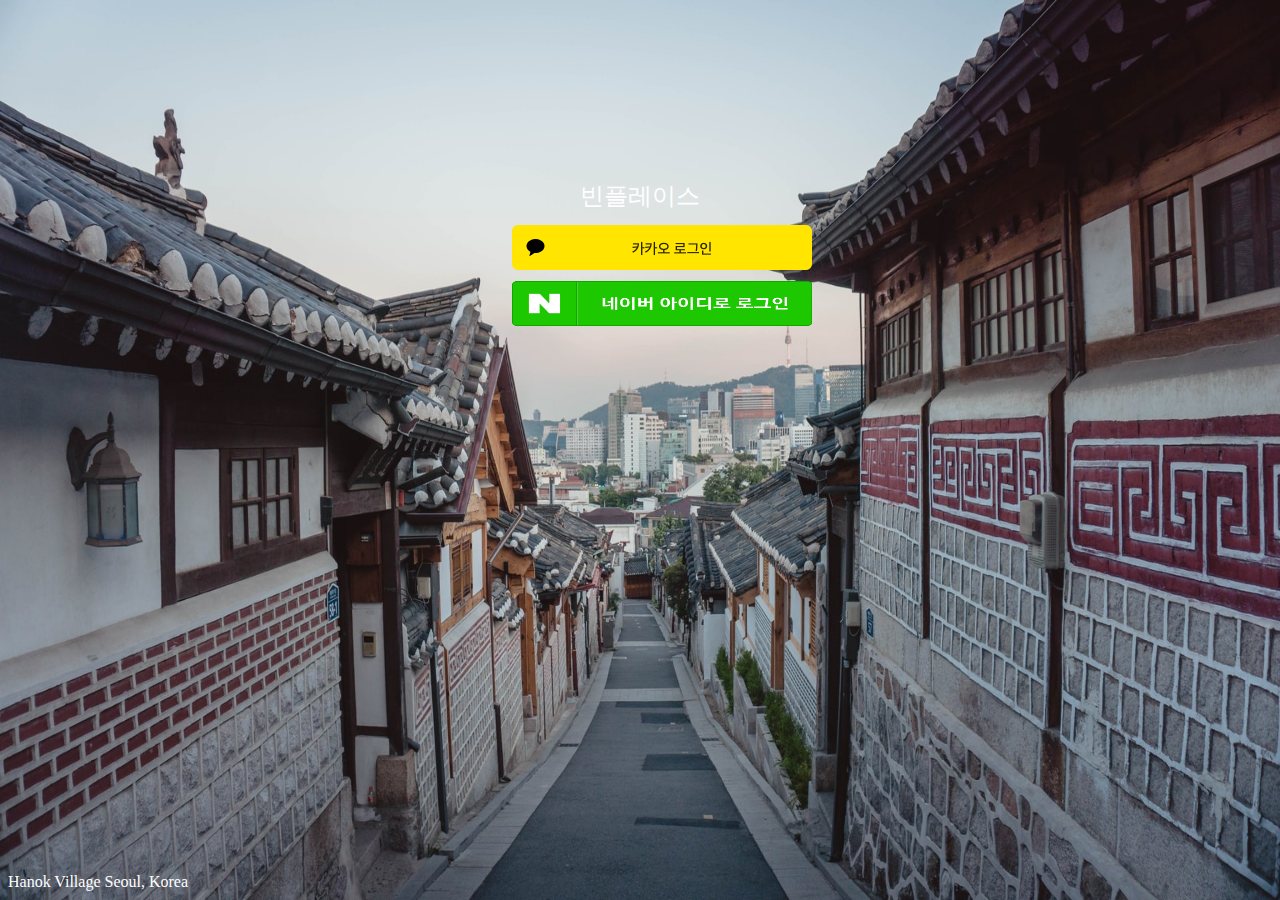
<file: index.html>
<!-- https://github.com/seungjun-dev/been-place.git  -->
<!DOCTYPE html>
<html>

<head>
    <link rel="stylesheet" type="text/css" href="css/index.css" />
    <script src="https://developers.kakao.com/sdk/js/kakao.min.js"></script>

</head>

<body>
    <div id="background">
        <div class="oAuth">
            <div class="title">
                <span>빈플레이스</span>
            </div>
            <div class="btnGroup">
                <a id="kakao-login-btn" href="javascript:loginFormWithKakao()">
                    <image class=" oBtn" src="./image/kakao_login_btn_medium_wide.png"></image>
                </a>
                <image class="oBtn" src="./image/naver_login_btn_medium_wide.png"></image>
            </div>
        </div>
    </div>
    <div class="footer">
        <span id="bgName"></span><br>
        <span id="bgDesc"></span>
    </div>
</body>
<script type="text/javascript">
    Kakao.init('433d7897f7a99955a2747a9f446c709f');
    function loginFormWithKakao() {
        Kakao.Auth.loginForm({
            success: function (authObj) {
                console.log(JSON.stringify(authObj));
                window.location.href = './main.html';
            },
            fail: function (err) {
                console.log(JSON.stringify(err));
            },
        })
    }
</script>
<script type="text/javascript" src="./js/index.js"></script>

</html>
</file>
<file: css/index.css>
@keyframes fadeIn {
    from {
        opacity: 0;
    }
    to {
        opacity: 1;
    }
}

.bg {
    position: absolute;
    top:0;
    left:0;
    width:100%;
    height:100%;
    margin:0;
    z-index:-1;
    animation: fadeIn 0.5s linear;
}

#background {
    position: absolute;
    top:0;
    left:0;
    width:100%;
    height:100%;
    margin:0;
}

.oAuth {
    display: block;
    position: absolute;
    top:20%;
    left:40%;
    width: 20%;
    animation: fadeIn 0.5s linear;
    z-index:1;
}

.oBtn {
    width: 300px;
    height: 45px;
    left: 25%;
    z-index:1;
    padding-bottom: 3%;
}

.title {
    font-size: x-large;
    color: #FFFFFF;
    text-align: center;
    padding-bottom: 5%;
}

.btnGroup {
    text-align: center;
}

.footer {
    position: absolute;
    bottom: 1%;
}

#bgName {
    color: #FFFFFF;
}
</file>
